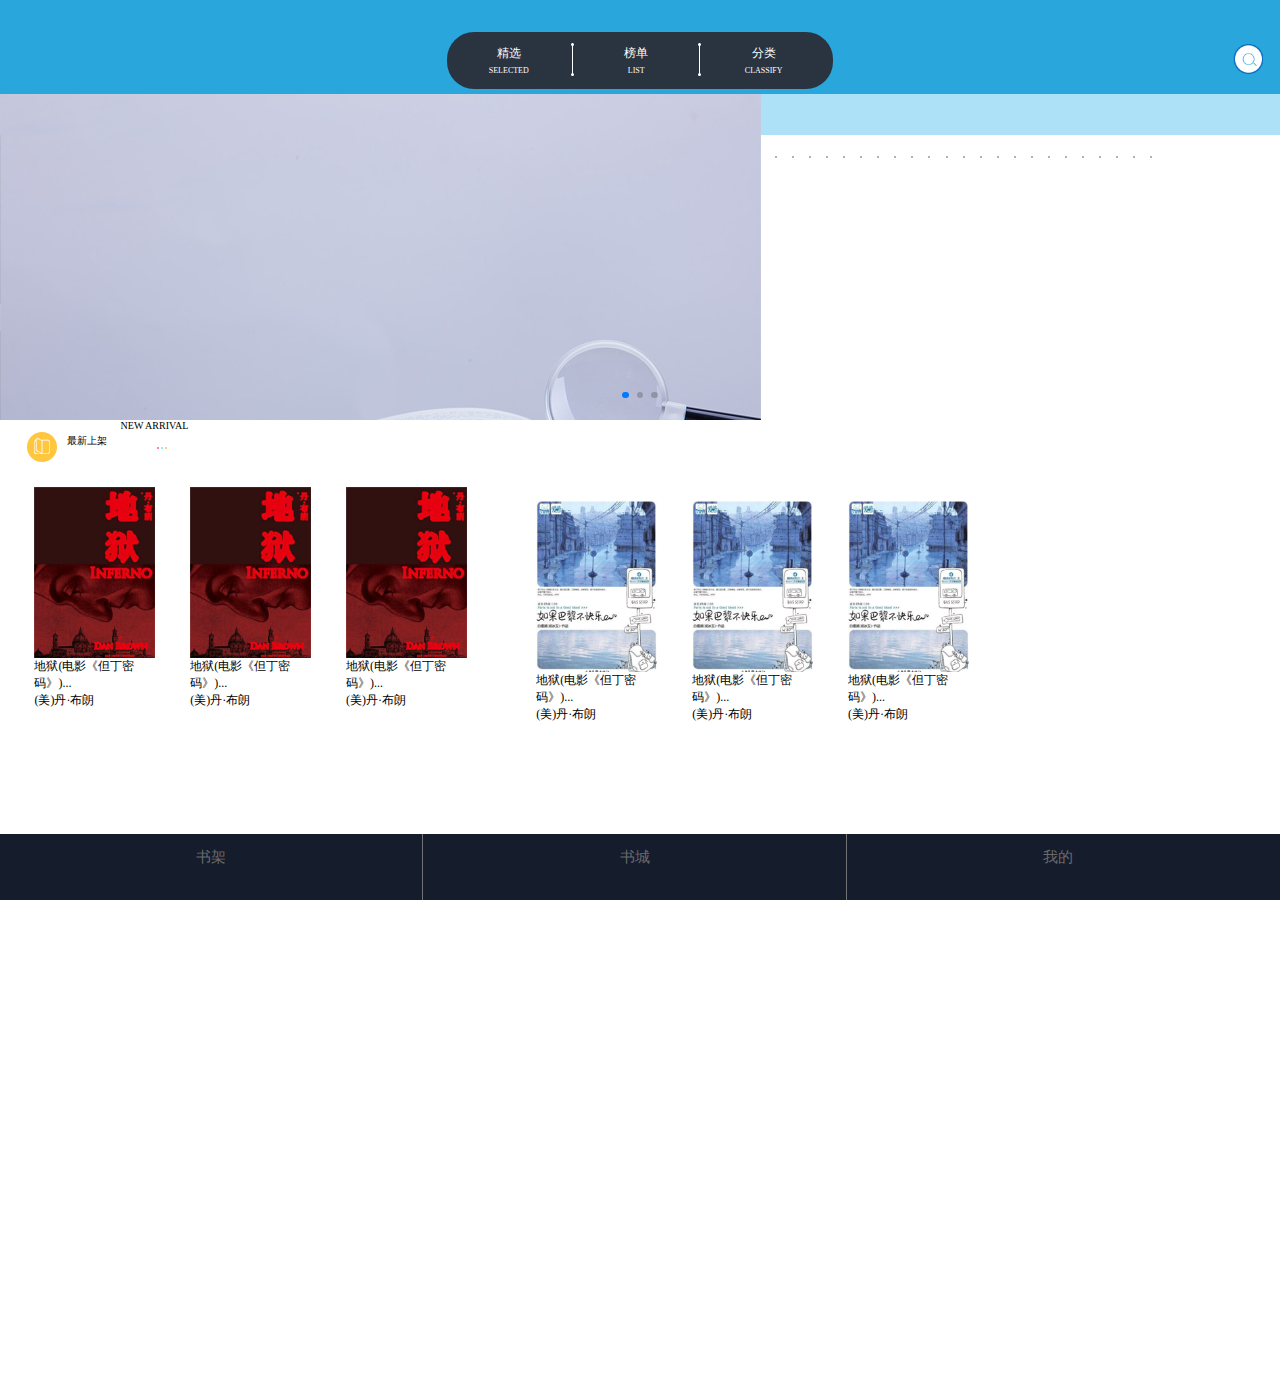
<file: reader-app/index.html>
<!doctype html>
<html lang="en">
<head>
    <meta charset="UTF-8">
    <title>Document</title>
    <meta name="viewport" content="initial-scale=1.0, maximum-scale=1.0, user-scalable=no" />
    <script src="js/swiper.min.js"></script>
    <script src="js/base.js"></script>
    <script src="js/iscroll.js"></script>
    <script src="js/jquery-3.1.0.js"></script>
    <script src="js/index.js"></script>
    <link rel="stylesheet" href="css/swiper.min.css">
    <link rel="stylesheet" href="css/public.css">
    <link rel="stylesheet" href="css/index.css">
</head>
<body>
<div class="body-box">
<div class="header">
 <div class="Tab-Control">
     <ul class="Tab-m">
    <li class="Tab active">
        <a href="#">
            精选
        </a>
        <span>SELECTED</span>
    </li>
     <div class="line">
         <div class="Dot-top"></div>
         <div class="vertical-line"></div>
         <div class="Dot-bottom"></div>
     </div>
    <li class="Tab">
        <a href="#">
            榜单
        </a>
        <span>LIST</span>
    </li>
     <div class="line">
         <div class="Dot-top"></div>
         <div class="vertical-line"></div>
         <div class="Dot-bottom"></div>
     </div>
    <li class="Tab">
        <a href="#">
            分类
        </a>
        <span>CLASSIFY</span>
    </li>
 </ul>
 </div>
    <div class="sousuo">
    </div>
</div>
    <div class="body">
<!--精选部分-->
        <div>
        <div class=" Tab-body swiper-container">
         <div class="  banner-box swiper-wrapper">
             <div class="banner-img swiper-slide ">
                 <a href="#">
                     <img src="images/one.png" alt="">
                 </a>
             </div>
             <div class="banner-img swiper-slide">
                 <a href="#">
                 <img src="images/two.jpg" alt="">
                 </a>
             </div>
             <div class="banner-img swiper-slide">
                 <a href="#">
                 <img src="images/three.jpg" alt="">
                 </a>
             </div>
         </div>
            <div class="swiper-pagination"></div>

        </div>

            <div class="jx-newarrival">
                <div class="jx-title">
                    <div class="jx-font">
                        <span>
                            <img src="images/yellowbook.png" alt="">
                        </span>
                        <p class="p1">最新上架</p>
                        <p class="p2">NEW ARRIVAL</p>
                    </div>
                    <ul class="jx-jz">
                        <li></li>
                        <li></li>
                        <li></li>
                    </ul>
                </div>
                <div class="jx-container">
                    <div class="shuji-one">
                            <a href="#">
                                <div class="shuji">
                                </div>
                                <p>地狱(电影《但丁密码》)...</p>
                                <p>(美)丹·布朗</p>
                            </a>
                    </div>
                    <div class="shuji-two">
                        <a href="#">
                            <div class="shuji">
                            </div>
                            <p>地狱(电影《但丁密码》)...</p>
                            <p>(美)丹·布朗</p>
                        </a>
                    </div>
                    <div class="shuji-three">
                        <a href="#">
                            <div class="shuji">
                            </div>
                            <p>地狱(电影《但丁密码》)...</p>
                            <p>(美)丹·布朗</p>
                        </a>
                    </div>
                    <div class="shuji-four">
                        <a href="#">
                            <div class="shuji1">
                            </div>
                            <p>地狱(电影《但丁密码》)...</p>
                            <p>(美)丹·布朗</p>
                        </a>
                    </div>
                    <div class="shuji-fire">
                        <a href="#">
                            <div class="shuji1">
                            </div>
                            <p>地狱(电影《但丁密码》)...</p>
                            <p>(美)丹·布朗</p>
                        </a>
                    </div>
                    <div class="shuji-six">
                        <a href="#">
                            <div class="shuji1">
                            </div>
                            <p>地狱(电影《但丁密码》)...</p>
                            <p>(美)丹·布朗</p>
                        </a>
                    </div>
                </div>

            </div>
            <div class="footer-box"></div>
        </div>
<!--榜单部分-->
        <div>
        <div class="Tab-body">
            <div class="bd-container">
                <div class="bd-left">
                    <h1>新书·阅读榜单</h1>
                    <p>NEW BOOK READING LIST</p>
                    <span>
                        <img src="images/whitebook.png" alt="">
                    </span>
                    <p>美味的食物贵的</p>
                    <p>有山珍海味便宜的有街边小吃其实美</p>
                    <p>食分贵</p>
                </div>
                <div class="bd-right">
                    <div class="bd-top2">
                    <span>
                        <img src="images/top2.png" alt="">
                    </span>
                        <p>英国脱欧:明智or愚蠢</p>
                    </div>
                    <div class="bd-top2">
                    <span>
                        <img src="images/top1.png" alt="">
                    </span>
                        <p>向着光亮那方【精装】</p>
                    </div>
                    <div class="bd-top2">
                    <span>
                        <img src="images/top3.png" alt="">
                    </span>
                        <p>月童渡河【精装】</p>
                    </div>
                </div>
            </div>
            <div class="bd-container">
                <div class="bd-left">
                    <h1>热门·阅读榜单</h1>
                    <p>NEW BOOK READING LIST</p>
                    <span>
                        <img src="images/whitebook.png" alt="">
                    </span>
                    <p>美味的食物贵的</p>
                    <p>有山珍海味便宜的有街边小吃其实美</p>
                    <p>食分贵</p>
                </div>
                <div class="bd-right">
                    <div class="bd-top2">
                    <span>
                        <img src="images/top2.png" alt="">
                    </span>
                        <p>英国脱欧:明智or愚蠢</p>
                    </div>
                    <div class="bd-top2">
                    <span>
                        <img src="images/top1.png" alt="">
                    </span>
                        <p>向着光亮那方【精装】</p>
                    </div>
                    <div class="bd-top2">
                    <span>
                        <img src="images/top3.png" alt="">
                    </span>
                        <p>月童渡河【精装】</p>
                    </div>
                </div>
            </div>
            <div class="bd-container">
                <div class="bd-left">
                    <h1>社会·科学榜单</h1>
                    <p>NEW BOOK READING LIST</p>
                    <span>
                        <img src="images/whitebook.png" alt="">
                    </span>
                    <p>美味的食物贵的</p>
                    <p>有山珍海味便宜的有街边小吃其实美</p>
                    <p>食分贵</p>
                </div>
                <div class="bd-right">
                    <div class="bd-top2">
                    <span>
                        <img src="images/top2.png" alt="">
                    </span>
                        <p>英国脱欧:明智or愚蠢</p>
                    </div>
                    <div class="bd-top2">
                    <span>
                        <img src="images/top1.png" alt="">
                    </span>
                        <p>向着光亮那方【精装】</p>
                    </div>
                    <div class="bd-top2">
                    <span>
                        <img src="images/top3.png" alt="">
                    </span>
                        <p>月童渡河【精装】</p>
                    </div>
                </div>
            </div>
            <div class="bd-container">
                <div class="bd-left">
                    <h1>政治·法律榜单</h1>
                    <p>NEW BOOK READING LIST</p>
                    <span>
                        <img src="images/whitebook.png" alt="">
                    </span>
                    <p>美味的食物贵的</p>
                    <p>有山珍海味便宜的有街边小吃其实美</p>
                    <p>食分贵</p>
                </div>
                <div class="bd-right">
                    <div class="bd-top2">
                    <span>
                        <img src="images/top2.png" alt="">
                    </span>
                        <p>英国脱欧:明智or愚蠢</p>
                    </div>
                    <div class="bd-top2">
                    <span>
                        <img src="images/top1.png" alt="">
                    </span>
                        <p>向着光亮那方【精装】</p>
                    </div>
                    <div class="bd-top2">
                    <span>
                        <img src="images/top3.png" alt="">
                    </span>
                        <p>月童渡河【精装】</p>
                    </div>
                </div>
            </div>
        </div>
        </div>
<!--分类部分-->
        <div>
        <div class="Tab-body">
            <div class="fl">
                <div class="wlwx">
                   <div class="wlwx-title">
                        <div class="wlwx-img"></div>
                        <p>网络文学</p>
                   </div>
                    <div class="girle-area">
                        <span>·女生专区</span>
                        <ul>
                            <li></li>
                            <li></li>
                            <li></li>
                            <li></li>
                            <li></li>
                            <li></li>
                            <li></li>
                            <li></li>
                            <li></li>
                            <li></li>
                            <li></li>
                            <li></li>
                            <li></li>
                            <li></li>
                            <li></li>
                            <li></li>
                            <li></li>
                            <li></li>
                            <li></li>
                            <li></li>
                            <li></li>
                            <li></li>
                            <li></li>
                            <li></li>
                            <li></li>
                            <li></li>
                            <li></li>
                            <li></li>
                            <li></li>
                            <li></li>
                            <li></li>
                            <li></li>
                            <li></li>
                            <li></li>
                            <li></li>
                            <li></li>
                            <li></li>
                            <li></li>
                            <li></li>
                            <li></li>
                            <li></li>
                            <li></li>
                            <li></li>
                            <li></li>
                            <li></li>
                            <li></li>
                            <li></li>
                            <li></li>
                            <li></li>
                            <li></li>
                            <li></li>
                            <li></li>
                            <li></li>
                            <li></li>
                            <li></li>
                            <li></li>
                            <li></li>
                            <li></li>
                            <li></li>
                            <li></li>
                            <li></li>
                        </ul>
                        <div></div>
                    </div>
                    <div class="boy-area">
                        <span>男生专区</span>
                    </div>
                </div>
            </div>

        </div>
        </div>
    </div>

<footer class="menu-f-lyz">
        <div>
            <a href="" class="iconfont icon-shujia"></a>
            <p>书架</p>
        </div>
        <div>
            <a href="" class="iconfont icon-shu"></a>
            <p>书城</p>
        </div>
        <div>
            <a href="" class="iconfont icon-wode2"></a>
            <p>我的</p>
        </div>
    </footer>

</div>
</body>
<script>
    var mySwiper = new Swiper ('.swiper-container', {
        loop: true,
        autoplay:'autoplayDisableOnInteraction',
        autoplay : 2000,
        autoplayDisableOnInteraction : false,
        pagination : '.swiper-pagination'
    })
</script>
</html>
</file>
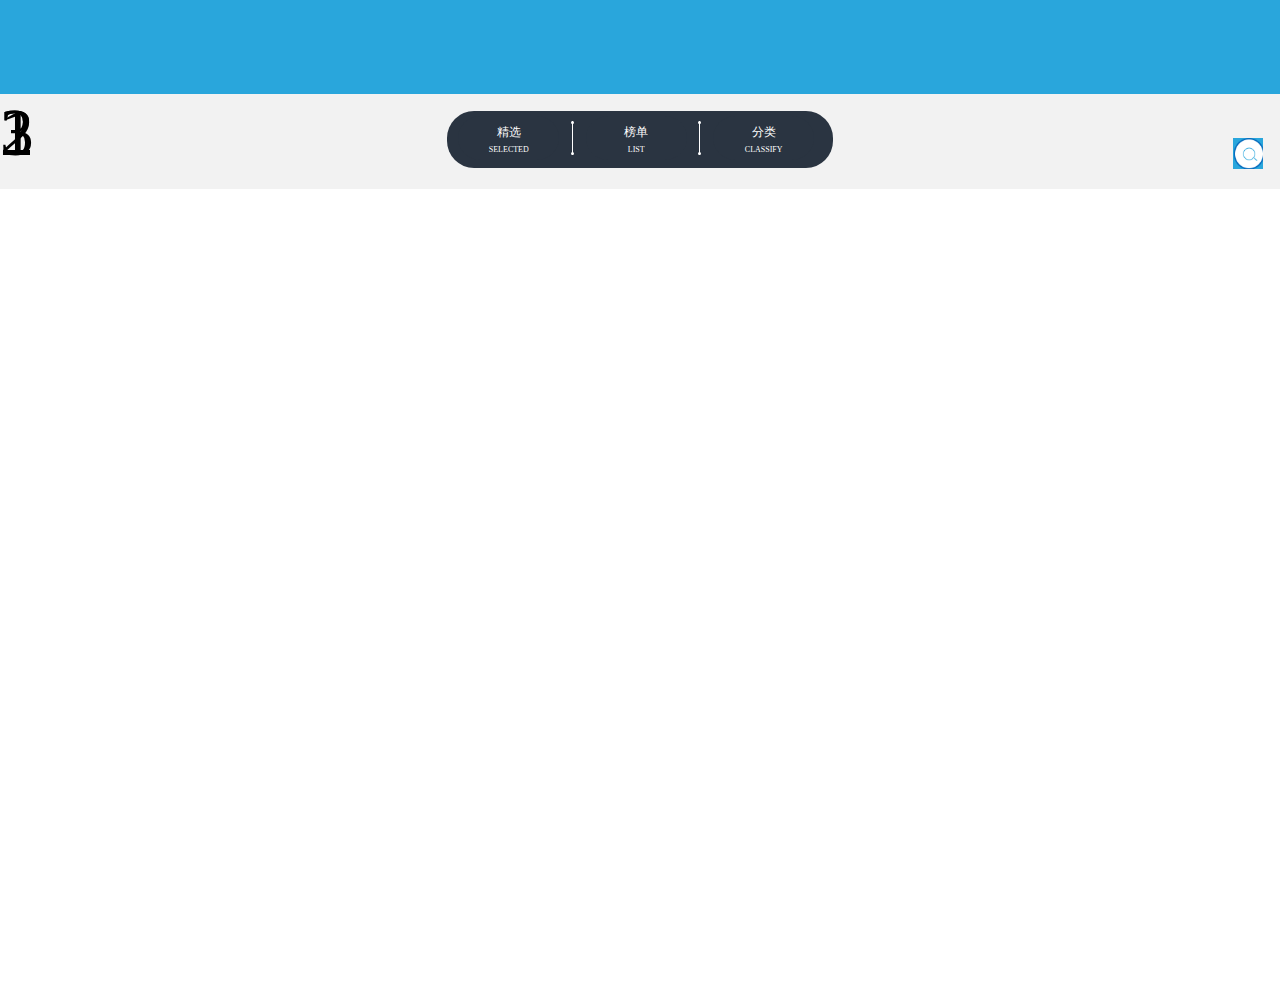
<file: reader-app/newbook.html>
<!doctype html>
<html lang="en">
<head>
    <meta charset="UTF-8">
    <title>Document</title>
    <meta name="viewport" content="initial-scale=1.0, maximum-scale=1.0, user-scalable=no" />
    <script src="js/swiper.min.js"></script>
    <script src="js/base.js"></script>
    <script src="js/iscroll.js"></script>
    <script src="js/jquery-3.1.0.js"></script>
    <script src="js/newbook.js"></script>
    <link rel="stylesheet" href="css/swiper.min.css">
    <link rel="stylesheet" href="css/public.css">
    <link rel="stylesheet" href="css/newbook.css">
</head>
<body>
<div class="body-box">
    <div class="header">
    </div>
    <div class="h-cut">
        <div class="Tab-Control">
            <ul class="Tab-m">
                <li class="Tab active">
                    <a href="#">
                        精选
                    </a>
                    <span>SELECTED</span>
                </li>
                <div class="line">
                    <div class="Dot-top"></div>
                    <div class="vertical-line"></div>
                    <div class="Dot-bottom"></div>
                </div>
                <li class="Tab">
                    <a href="#">
                        榜单
                    </a>
                    <span>LIST</span>
                </li>
                <div class="line">
                    <div class="Dot-top"></div>
                    <div class="vertical-line"></div>
                    <div class="Dot-bottom"></div>
                </div>
                <li class="Tab">
                    <a href="#">
                        分类
                    </a>
                    <span>CLASSIFY</span>
                </li>
            </ul>
        </div>
        <div class="sousuo">
        </div>
    </div>
    <div class="body">
        <!--精选部分-->
        <div>
            <div class="Tab-body">
               1
            </div>
        </div>
        <!--分类部分-->
        <div>
            <div class="Tab-body">
                2
            </div>
        </div>
        <div>
            <div class="Tab-body">
                3
            </div>
        </div>
    </div>


</div>
</body>
<script>
    var mySwiper = new Swiper ('.swiper-container', {
        loop: true,
        autoplay:'autoplayDisableOnInteraction',
        autoplay : 2000,
        autoplayDisableOnInteraction : false,
        pagination : '.swiper-pagination'
    })
</script>
</html>
</file>
<file: reader-app/css/public.css>
html,body{
    margin:0;
    padding:0;
    list-style:none;
    box-sizing: border-box;
}
ul,li,h1,h2,h3,h4,h5,h6,img,p{
    margin:0;
    padding:0;
    list-style: none;
}
a{
   text-decoration:none;
    color:black;
}
</file>
<file: reader-app/css/index.css>
.header{
    width:100%;
    height:1.4rem;
    background:#29a6dc;
    position:fixed;
    z-index:99999;

}
.Tab-Control{
    width:5.71rem;
    height:0.84rem;
    border-radius:0.4rem 0.4rem 0.4rem 0.4rem ;
    background:#2a3441;
    position: absolute;
    left:0;
    right:0;
    margin:auto;
    bottom:0.08rem;
    z-index:999;
}
.Tab-Control .Tab-m{
    width:auto;
    float: left;
    margin-left:0.16rem;
}
.Tab-Control .Tab{
     width:1.5rem;
     height:0.65rem;
     border-radius:0.4rem;
     background:#2a3441;
     color:#FFF;
     text-align: center;
     line-height: 0.5rem;
     float: left;
     margin-top:0.075rem;

 }
.Tab-Control .Tab a{
    height:0.24rem;
    display: block;
    font-size:12px;
    color:#FFF;

}
.Tab-Control .Tab span{
    display: block;
    font-size:8px;
    color:#FFF;
}
.body{
    width:100%;
    height:13.47rem;
}
.Tab-body{
    width:100%;
    height:auto;
    position:absolute;
    top:1.4rem;
    left:0;
}
.line{
    width:2px;
    height:0.5rem;
    float: left;
    margin-left:0.18rem;
    margin-right:0.18rem;
    margin-top:0.15rem;
    position: relative;
}
.line .Dot-top{
    width:3px;
    height:3px;
    background:#FFF;
    border-radius:50%;
    position: absolute;
    top:0;
    left:-1px;
}
.line .Dot-bottom{
    width:3px;
    height:3px;
    background:#FFF;
    border-radius:50%;
    position:absolute;
    bottom:0;
    left:-1px;

}
.line .vertical-line{
    width:1px;
    float:left;
    height:0.5rem;
    background:#FFF;
}
.sousuo{
    width:0.45rem;
    height:0.45rem;
    float: right;
    background:url(../images/sousuo.png) no-repeat;
    background-size:cover;
    z-index:10;
    position: absolute;
    right:0.25rem;
    top:0.65rem;
}
.banner-box{
    width:100%;
    height:4rem;
}
.swiper-container {
    width: 100%;
    height:4.82rem;
}
.banner-img{
    width:100%;
    height:100%;
}
.banner-img img{
background-size:100%;
}
.swiper-container-horizontal>.swiper-pagination-bullets, .swiper-pagination-custom, .swiper-pagination-fraction {
    top:3.6rem;
    left: 0;
    width: 100%;
    height: 0.02rem;
    z-index:99999;
}
.swiper-pagination-bullet{
    width:0.1rem;
    height:0.1rem;
    margin-left:0.2rem;
    margin-top:2rem;
}
.bd-container{
    width:100%;
    height:2.7rem;
    margin-top:.4rem;
    background:blue;
    background:url(../images/bj1.png) no-repeat;
}
.bd-left{
    float:left;
    font-size:6px;
    color:#fff;
    margin-left:0.5rem;
    margin-top:0.3rem;
    text-align: center;
    letter-spacing:-0.01rem;
}
.bd-right{
    float: right;
    margin-right:0.5rem;
}
 .bd-top2{
     font-size:8px;
    color:#fff;
}
.bd-top2 p{
    font-size:8px;
}
.jx-newarrival{
    width:100%;
    height:8rem;
    float: left;
    position:absolute;
    top:6.22rem;
    left:0;
    z-index:99;
    background:#fff;
}
.jx-title{
    width:100%;
    height:1rem;
    font-size:12px;
    background:#fff;
}
.jx-font{
 width:3rem;
 height:100%;
position: relative;

}
.jx-font span{
    float:left;
    margin-left:0.4rem;
    margin-top:0.18rem;
}
.jx-font .p1{
    font-size:10px;
    float:left;
    margin-left:0.15rem;
    margin-top:0.22rem;
}

.jx-font .p2{
    font-size:10px;
    float:left;
    margin-left:0.2rem;
}
.jx-jz{
    width:1rem;
    height:3px;
    position:absolute;
    top:0.4rem;
    left:1.5rem;

}
.jx-jz li{
    width:2px;
    height:2px;
    border-radius: 50%;
    float:right;
    margin-right:0.03rem;

}
.jx-jz li:nth-child(1){
    background:#ffc63e;
}
.jx-jz li:nth-child(2){
    background:#58fedd;
}
.jx-jz li:nth-child(3){
    background:#fe58ab;

}
.jx-container{
    width:100%;
    height:auto;
}
.shuji-one{
    width:1.8rem;
    height:3.5rem;
    overflow: hidden;
    float: left;
    margin-left:0.51rem;
}
.shuji-two{
    width:1.8rem;
    height:3.5rem;
    overflow: hidden;
    float: left;
    margin-left:0.51rem;
    margin-right:0.51rem;
}
.shuji-three{
    width:1.8rem;
    height:3.5rem;
    overflow: hidden;
    float: left;
    margin-right:0.51rem;
}
.shuji-four{
    width:1.8rem;
    height:3.5rem;
    overflow: hidden;
    float: left;
    margin-left:0.51rem;
    margin-top:0.2rem;

}
.shuji-fire{
    width:1.8rem;
    height:3.5rem;
    overflow: hidden;
    float: left;
    margin-left:0.51rem;
    margin-right:0.51rem;
    margin-top:0.2rem;

}
.shuji-six{
    width:1.8rem;
    height:3.5rem;
    overflow: hidden;
    float: left;
    margin-right:0.51rem;
    margin-top:0.2rem;
}
.shuji-one a{
    width:100%;
    height:3.4rem;
    float:left;
}
.shuji{
     width:100%;
     height:2.54rem;
     background:url(../images/shuji.png) no-repeat;
     background-size: 100%;
 }
.shuji1{
    width:100%;
    height:2.54rem;
    background:url(../images/shuji1.png) no-repeat;
    background-size: 100%;
}
.shuji-one p{
    font-size:12px;
}.shuji-two p{
     font-size:12px;
 }
.shuji-three p{
    font-size:12px;
}
.shuji-four p{
    font-size:12px;
}.shuji-fire p{
     font-size:12px;
 }
.shuji-six p{
    font-size:12px;
}
.menu-f-lyz{
    width:100%;
    height:0.98rem;
    position: fixed;
    left:0;
    bottom:0;
    background:#151C2B;
    overflow:hidden;
    z-index:999;
}
.footer-box{
    width:100%;
    height:1.32rem;
    position:absolute;
    top:14.22rem;
    left:0;
}
.menu-f-lyz div{
    width:33%;
    height:100%;
    float: left;
    padding:0.1rem 0rem;
    text-align: center;
}
.menu-f-lyz div:nth-child(1),.menu-f-lyz div:nth-child(2){
    border-right:1px solid #717171;
    border-height:0.95rem;
}
.menu-f-lyz div a{
    display:block;
    font-size:0.4rem;
    color:#6A6A6B;
}
.menu-f-lyz div p{
    font-size:0.22rem;
    color:#6A6A6B;
    margin-top:0.11rem;
}

.fl{
    width:100%;
    height:19.23rem;
}
.fl .wlwx{
    width:100%;
    height:9rem;

}
.wlwx-title{
    width:100%;
    height:0.6rem;
    background:#ace1f8;
    box-shadow: #ccc;
    font-size:12px;
}
.wlwx-title .wlwx-img{
    width:0.48rem;
    height:0.43rem;
    float: left;
    background:url(../images/wlwx.png) no-repeat;
    background-size: 100%;
    margin-left:0.45rem;
    margin-top:0.12rem;
    box-shadow:#000;
}
.wlwx-title p{
    float:left;
    margin-top:0.13rem;
}
.girle-area {
    width: 100%;
    height: 4rem;
    color: #29a6dc;
    font-size:16px;
}
.girle-area ul{
    width:80%;
    display: flex;
    margin:0 auto;
    padding:0 0.5rem;
    justify-content: space-between;
}
.girle-area ul li{
    width:2px;
    height:2px;
    border-radius:50%;
    background:#999;
}
</file>
<file: reader-app/css/newbook.css>
.header{
    width:100%;
    height:1.4rem;
    background:#29a6dc;
    position:fixed;
    z-index:99999;

}
.h-cut{
    width:100%;
    height:1.4rem;
    background:#f2f2f2;
    position: relative;
    top:1.4rem;
}
.Tab-Control{
    width:5.71rem;
    height:0.84rem;
    border-radius:0.4rem;
    background:#2a3441;
    position: absolute;
    left:0;
    right:0;
    margin:auto;
    top:0.25rem;
    z-index:999;
}
.Tab-Control .Tab-m{
    width:auto;
    float: left;
    margin-left:0.16rem;
}
.Tab-Control .Tab{
    width:1.5rem;
    height:0.65rem;
    border-radius:0.4rem;
    background:#2a3441;
    color:#FFF;
    text-align: center;
    line-height: 0.5rem;
    float: left;
    margin-top:0.075rem;

}
.Tab-Control .Tab a{
    height:0.24rem;
    display: block;
    font-size:12px;
    color:#FFF;

}
.Tab-Control .Tab span{
    display: block;
    font-size:8px;
    color:#FFF;
}
.body{
    width:100%;
    height:13.47rem;
}
.Tab-body{
    width:100%;
    height:auto;
    position:absolute;
    top:1.4rem;
    left:0;
}
.line{
    width:2px;
    height:0.5rem;
    float: left;
    margin-left:0.18rem;
    margin-right:0.18rem;
    margin-top:0.15rem;
    position: relative;
}
.line .Dot-top{
    width:3px;
    height:3px;
    background:#FFF;
    border-radius:50%;
    position: absolute;
    top:0;
    left:-1px;
}
.line .Dot-bottom{
    width:3px;
    height:3px;
    background:#FFF;
    border-radius:50%;
    position:absolute;
    bottom:0;
    left:-1px;

}
.line .vertical-line{
    width:1px;
    float:left;
    height:0.5rem;
    background:#FFF;
}
.sousuo{
    width:0.45rem;
    height:0.45rem;
    float: right;
    background:url(../images/sousuo.png) no-repeat;
    background-size:cover;
    z-index:10;
    position: absolute;
    right:0.25rem;
    top:0.65rem;
}
</file>
